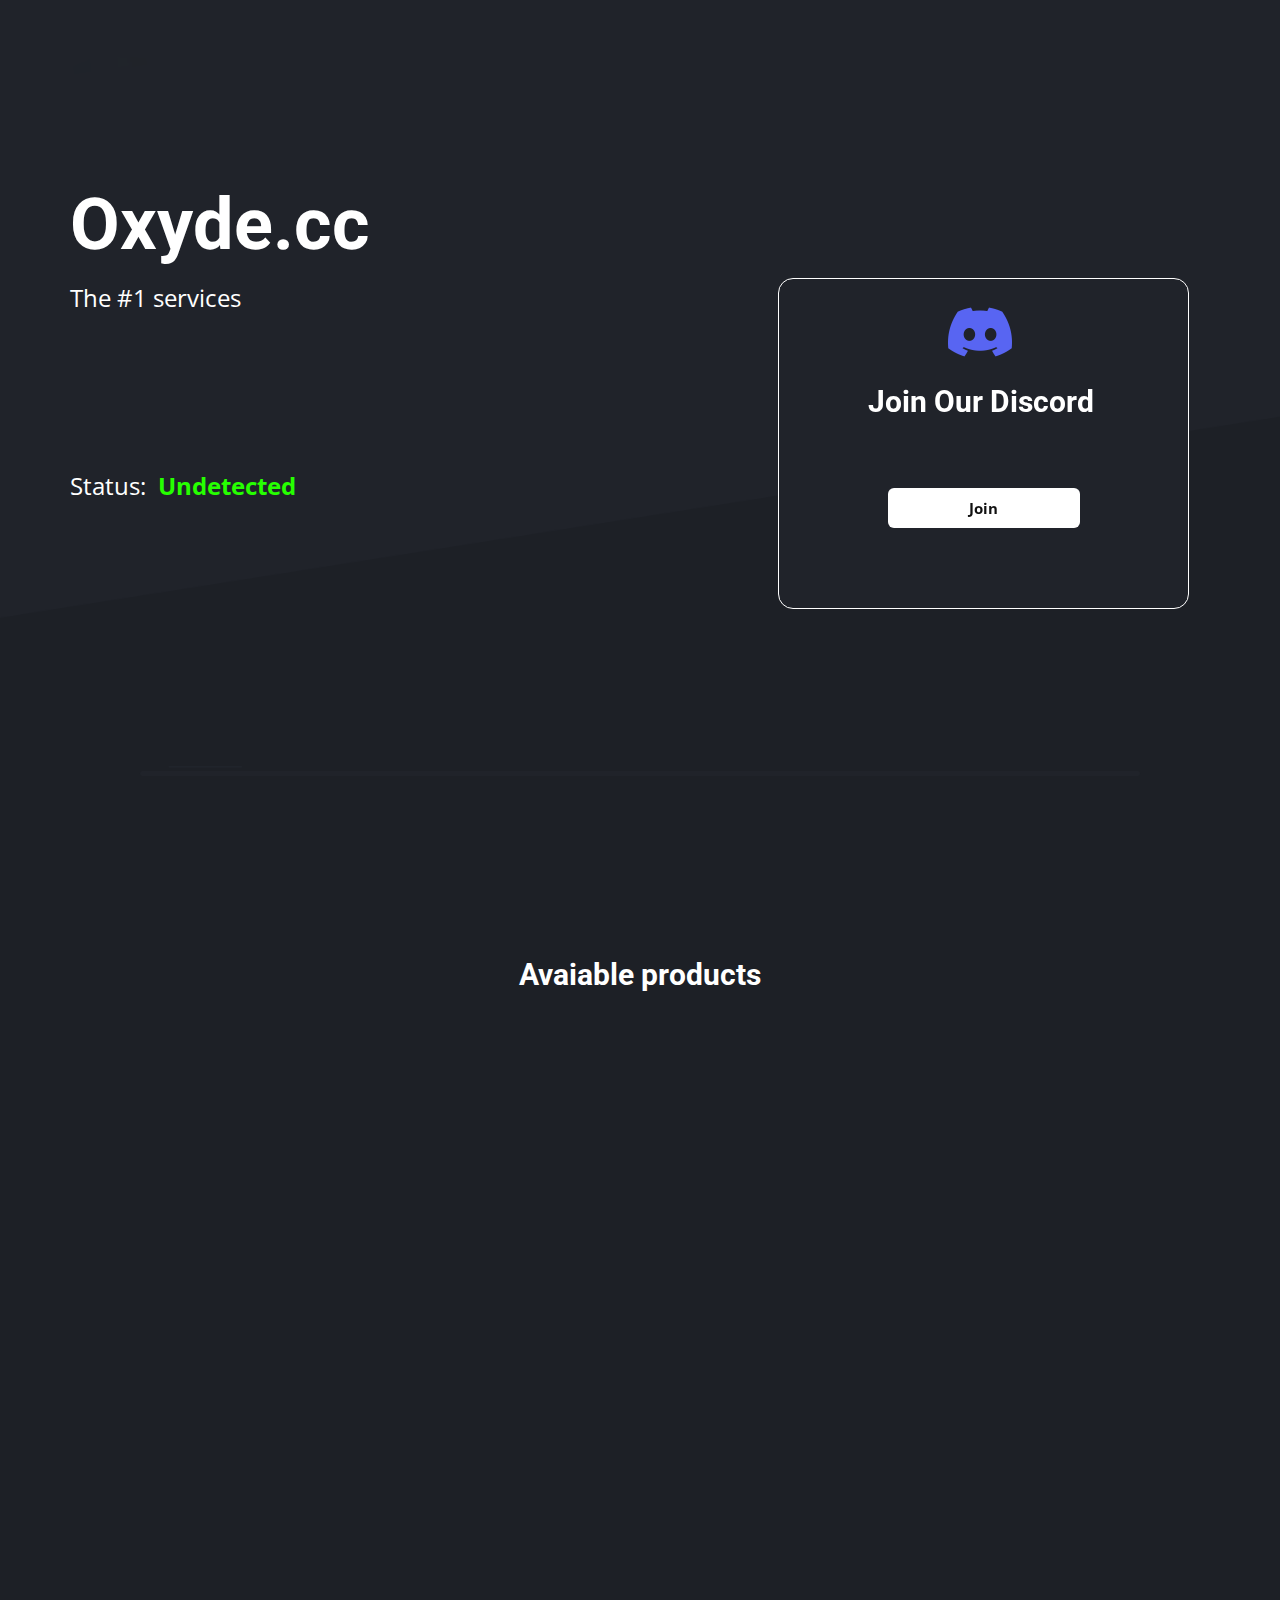
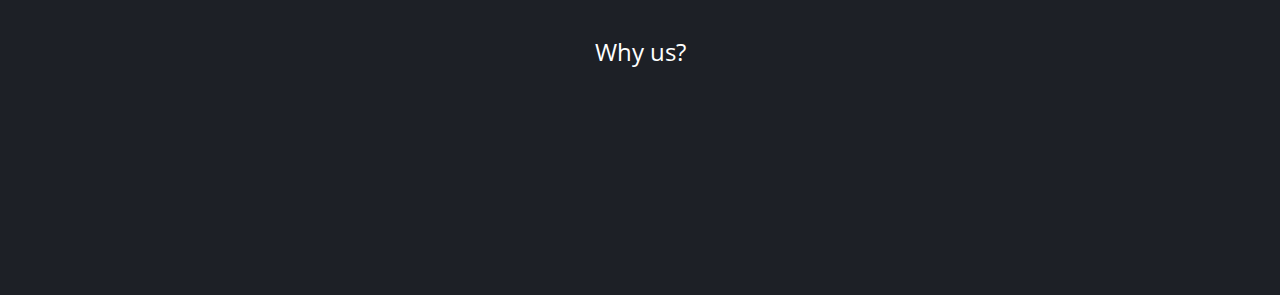
<file: index.html>
<!DOCTYPE html>
<html style="font-size: 16px;" lang="en"><head>
    <meta name="viewport" content="width=device-width, initial-scale=1.0">
    <meta charset="utf-8">
    <meta name="keywords" content="OZZER">
    <meta name="description" content="">
    <title>Oxyde FN</title>
    <link rel="stylesheet" href="nicepage.css" media="screen">
<link rel="stylesheet" href="Oxyde-FN.css" media="screen">
    <script class="u-script" type="text/javascript" src="jquery.js" defer=""></script>
    <script class="u-script" type="text/javascript" src="nicepage.js" defer=""></script>
    <meta name="generator" content="Nicepage 5.3.6, nicepage.com">
    <link id="u-theme-google-font" rel="stylesheet" href="https://fonts.googleapis.com/css?family=Roboto:100,100i,300,300i,400,400i,500,500i,700,700i,900,900i|Open+Sans:300,300i,400,400i,500,500i,600,600i,700,700i,800,800i">
    
    
    
    <script type="application/ld+json">{
		"@context": "http://schema.org",
		"@type": "Organization",
		"name": ""
}</script>
    <meta name="theme-color" content="#478ac9">
    <meta property="og:title" content="Oxyde FN">
    <meta property="og:type" content="website">
  </head>
  <body data-home-page="Oxyde-FN.html" data-home-page-title="Oxyde FN" class="u-body u-xl-mode" data-lang="en">
    <section class="u-clearfix u-image u-section-1" id="sec-f2d6" data-image-width="1920" data-image-height="1080">
      <div class="u-clearfix u-sheet u-sheet-1">
        <h1 class="u-text u-text-default u-text-white u-text-1">Oxyde.cc</h1>
        <div class="u-border-1 u-border-white u-container-style u-custom-color-2 u-expanded-width-xs u-group u-radius-15 u-shape-round u-group-1" data-animation-name="customAnimationIn" data-animation-duration="1000" data-animation-direction="">
          <div class="u-container-layout u-container-layout-1"><span class="u-file-icon u-icon u-icon-1"><img src="images/5968756.png" alt=""></span>
            <h1 class="u-text u-text-default u-text-white u-text-2">Join Our Discord</h1>
            <a href="https://discord.gg/TGB9ntR6sp" class="u-bottom-left-radius-0 u-bottom-right-radius-0 u-btn u-btn-round u-button-style u-hover-custom-color-2 u-hover-feature u-radius-6 u-top-left-radius-0 u-top-right-radius-0 u-white u-btn-1" data-animation-name="customAnimationIn" data-animation-duration="1000" data-animation-direction="">Join</a>
          </div>
        </div>
        <h1 class="u-custom-font u-text u-text-font u-text-white u-text-3">The #1 services</h1>
        <h1 class="u-custom-font u-text u-text-font u-text-white u-text-4">Status:&nbsp; <span class="u-text-custom-color-5" style="font-weight: 700;">Undetected</span>
        </h1>
        <div class="u-custom-color-2 u-expanded-width-xs u-radius-10 u-shape u-shape-round u-shape-1"></div>
      </div>
      
    </section>
    <section class="u-clearfix u-image u-lightbox u-section-2" id="sec-1a78" data-image-width="1920" data-image-height="1080">
      <div class="u-clearfix u-sheet u-sheet-1">
        <h1 class="u-text u-text-default u-text-white u-text-1">Avaiable products</h1>
        <div class="u-expanded-width-xs u-list u-list-1">
          <div class="u-repeater u-repeater-1">
            <div class="u-border-1 u-border-white u-container-style u-custom-color-4 u-custom-item u-list-item u-radius-10 u-repeater-item u-shape-round u-list-item-1" data-animation-name="customAnimationIn" data-animation-duration="1000" data-animation-delay="0">
              <div class="u-container-layout u-similar-container u-container-layout-1">
                <h1 class="u-custom-item u-text u-text-default u-text-white u-text-2">Cheeto External</h1>
                <img class="u-hover-feature u-image u-image-default u-image-1" src="images/screenshot.png" alt="" data-image-width="599" data-image-height="339">
              </div>
            </div>
            <div class="u-border-1 u-border-white u-container-style u-custom-color-4 u-custom-item u-list-item u-radius-10 u-repeater-item u-shape-round u-list-item-2" data-animation-name="customAnimationIn" data-animation-duration="1000" data-animation-delay="250">
              <div class="u-container-layout u-similar-container u-container-layout-2">
                <h1 class="u-custom-item u-text u-text-default u-text-white u-text-3">Cheeto Internal</h1>
                <img class="u-hover-feature u-image u-image-default u-image-2" src="images/int.png" alt="" data-image-width="709" data-image-height="316">
              </div>
            </div>
            <div class="u-border-1 u-border-white u-container-style u-custom-color-4 u-custom-item u-list-item u-radius-10 u-repeater-item u-shape-round u-list-item-3" data-animation-name="customAnimationIn" data-animation-duration="1000" data-animation-delay="500">
              <div class="u-container-layout u-similar-container u-container-layout-3">
                <h1 class="u-custom-item u-text u-text-default u-text-white u-text-4">Temp Spoofer</h1>
                <img class="u-hover-feature u-image u-image-default u-image-3" src="images/spoofer.png" alt="" data-image-width="364" data-image-height="282">
              </div>
            </div>
          </div>
        </div>
        <h1 class="u-align-center u-custom-font u-text u-text-font u-text-white u-text-5">Why us?</h1>
        <div class="u-expanded-width u-list u-list-2">
          <div class="u-repeater u-repeater-2">
            <div class="u-container-style u-list-item u-repeater-item u-list-item-4" data-animation-name="customAnimationIn" data-animation-duration="1000" data-animation-delay="0">
              <div class="u-container-layout u-similar-container u-container-layout-4">
                <h1 class="u-align-center u-custom-font u-custom-item u-text u-text-font u-text-white u-text-6">Cheap</h1>
                <p class="u-align-center u-custom-item u-text u-text-custom-color-3 u-text-default u-text-7"> We are trying to stay as cheap as possible, while staying undetected at the same time.<br>
                  <br>
                </p>
              </div>
            </div>
            <div class="u-container-style u-list-item u-repeater-item u-list-item-5" data-animation-name="customAnimationIn" data-animation-duration="1000" data-animation-delay="0">
              <div class="u-container-layout u-similar-container u-container-layout-5">
                <h1 class="u-align-center u-custom-font u-custom-item u-text u-text-default u-text-font u-text-white u-text-8">Support</h1>
                <p class="u-align-center u-custom-item u-text u-text-custom-color-3 u-text-default u-text-9">Our products are very optimised, and supports all Windows versions.</p>
              </div>
            </div>
            <div class="u-container-style u-list-item u-repeater-item u-list-item-6" data-animation-name="customAnimationIn" data-animation-duration="1000" data-animation-delay="0">
              <div class="u-container-layout u-similar-container u-container-layout-6">
                <h1 class="u-align-center u-custom-font u-custom-item u-text u-text-default u-text-font u-text-white u-text-10">Undetected</h1>
                <p class="u-align-center u-custom-item u-text u-text-custom-color-3 u-text-default u-text-11">Our products are currently undetected, and never will be detected.</p>
              </div>
            </div>
          </div>
        </div>
      </div>
      
      
      
    </section>
    
    

  
</body></html>
</file>
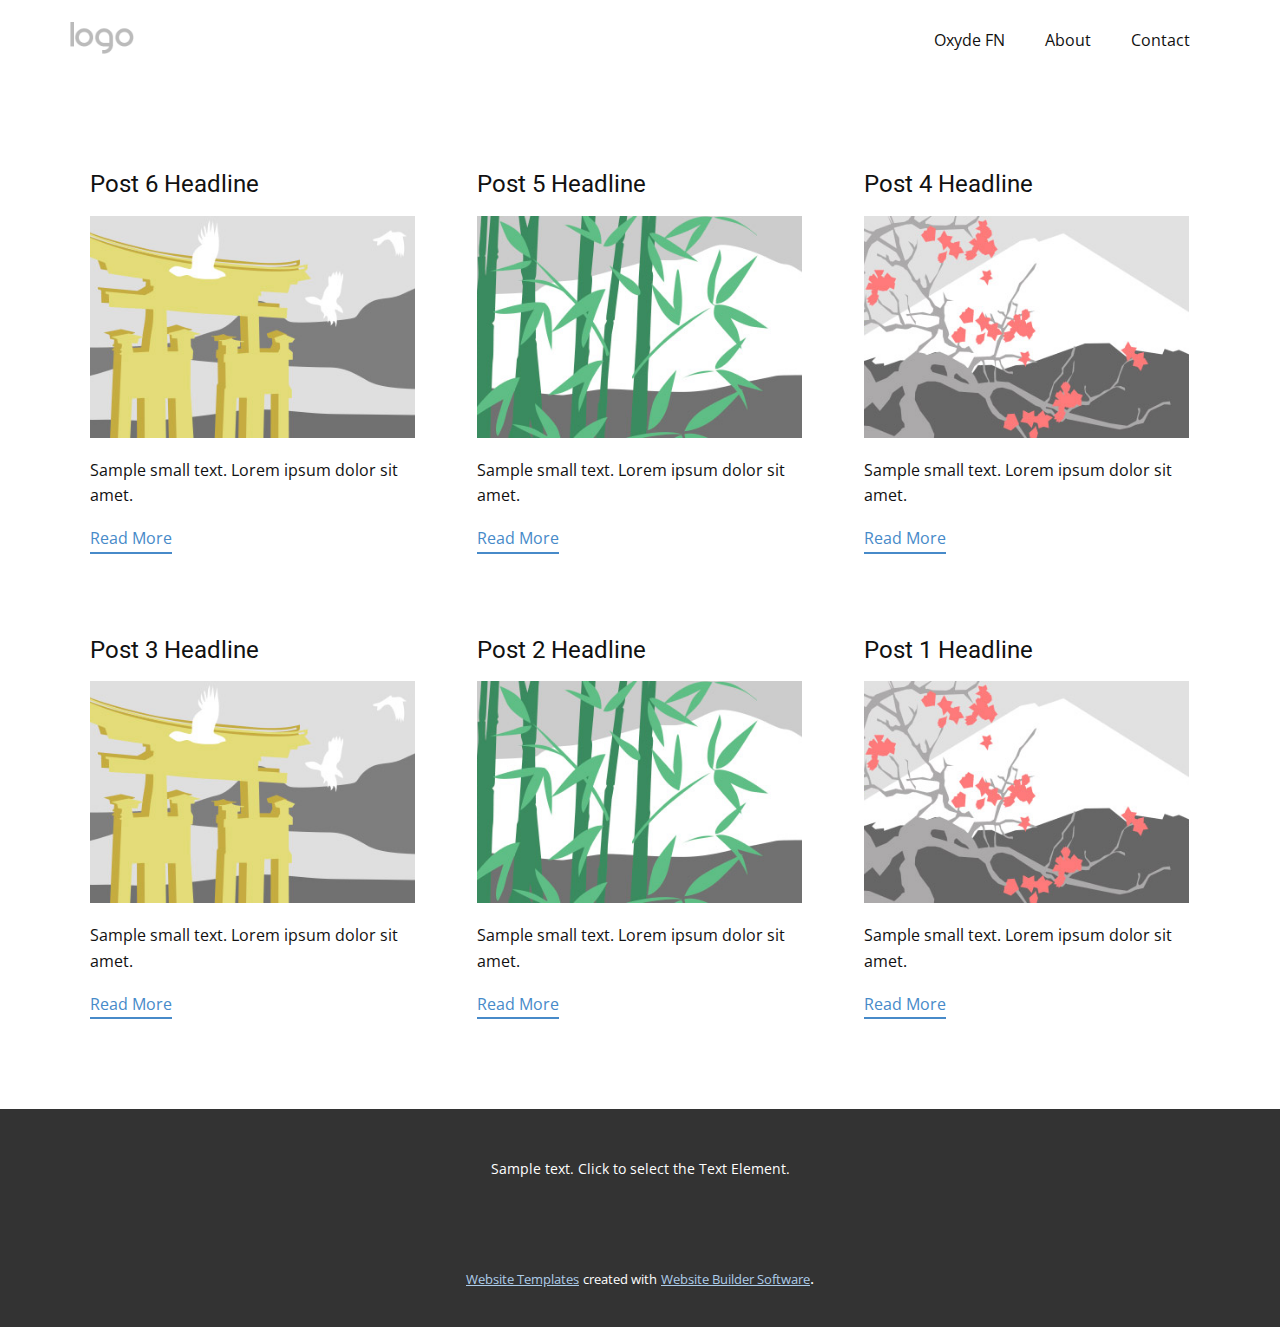
<file: blog/blog.html>
<!DOCTYPE html>
<html style="font-size: 16px;" lang="en"><head>
    <meta name="viewport" content="width=device-width, initial-scale=1.0">
    <meta charset="utf-8">
    <meta name="keywords" content="">
    <meta name="description" content="">
    <title>Blog Template</title>
    <link rel="stylesheet" href="../nicepage.css" media="screen">
<link rel="stylesheet" href="../Blog-Template.css" media="screen">
    <script class="u-script" type="text/javascript" src="../jquery.js" defer=""></script>
    <script class="u-script" type="text/javascript" src="../nicepage.js" defer=""></script>
    <meta name="generator" content="Nicepage 5.3.6, nicepage.com">
    <link id="u-theme-google-font" rel="stylesheet" href="https://fonts.googleapis.com/css?family=Roboto:100,100i,300,300i,400,400i,500,500i,700,700i,900,900i|Open+Sans:300,300i,400,400i,500,500i,600,600i,700,700i,800,800i">
    
    
    <script type="application/ld+json">{
		"@context": "http://schema.org",
		"@type": "Organization",
		"name": "",
		"logo": "images/default-logo.png"
}</script>
    <meta name="theme-color" content="#478ac9">
  </head>
  <body class="u-body u-xl-mode" data-lang="en"><header class="u-clearfix u-header u-header" id="sec-dfcc"><div class="u-clearfix u-sheet u-valign-middle u-sheet-1">
        <a href="https://nicepage.com" class="u-image u-logo u-image-1">
          <img src="../images/default-logo.png" class="u-logo-image u-logo-image-1">
        </a>
        <nav class="u-menu u-menu-dropdown u-offcanvas u-menu-1">
          <div class="menu-collapse" style="font-size: 1rem; letter-spacing: 0px;">
            <a class="u-button-style u-custom-left-right-menu-spacing u-custom-padding-bottom u-custom-top-bottom-menu-spacing u-nav-link u-text-active-palette-1-base u-text-hover-palette-2-base" href="#">
              <svg class="u-svg-link" viewBox="0 0 24 24"><use xmlns:xlink="http://www.w3.org/1999/xlink" xlink:href="#menu-hamburger"></use></svg>
              <svg class="u-svg-content" version="1.1" id="menu-hamburger" viewBox="0 0 16 16" x="0px" y="0px" xmlns:xlink="http://www.w3.org/1999/xlink" xmlns="http://www.w3.org/2000/svg"><g><rect y="1" width="16" height="2"></rect><rect y="7" width="16" height="2"></rect><rect y="13" width="16" height="2"></rect>
</g></svg>
            </a>
          </div>
          <div class="u-nav-container">
            <ul class="u-nav u-unstyled u-nav-1"><li class="u-nav-item"><a class="u-button-style u-nav-link u-text-active-palette-1-base u-text-hover-palette-2-base" href="../Oxyde-FN.html" style="padding: 10px 20px;">Oxyde FN</a>
</li><li class="u-nav-item"><a class="u-button-style u-nav-link u-text-active-palette-1-base u-text-hover-palette-2-base" href="../About.html" style="padding: 10px 20px;">About</a>
</li><li class="u-nav-item"><a class="u-button-style u-nav-link u-text-active-palette-1-base u-text-hover-palette-2-base" href="../Contact.html" style="padding: 10px 20px;">Contact</a>
</li></ul>
          </div>
          <div class="u-nav-container-collapse">
            <div class="u-black u-container-style u-inner-container-layout u-opacity u-opacity-95 u-sidenav">
              <div class="u-inner-container-layout u-sidenav-overflow">
                <div class="u-menu-close"></div>
                <ul class="u-align-center u-nav u-popupmenu-items u-unstyled u-nav-2"><li class="u-nav-item"><a class="u-button-style u-nav-link" href="../Oxyde-FN.html">Oxyde FN</a>
</li><li class="u-nav-item"><a class="u-button-style u-nav-link" href="../About.html">About</a>
</li><li class="u-nav-item"><a class="u-button-style u-nav-link" href="../Contact.html">Contact</a>
</li></ul>
              </div>
            </div>
            <div class="u-black u-menu-overlay u-opacity u-opacity-70"></div>
          </div>
        </nav>
      </div></header>
    <section class="u-clearfix u-section-1" id="sec-6529">
      <div class="u-clearfix u-sheet u-valign-middle u-sheet-1"><!--blog--><!--blog_options_json--><!--{"type":"Recent","source":"","tags":"","count":""}--><!--/blog_options_json-->
        <div class="u-blog u-expanded-width u-repeater u-repeater-1"><!--blog_post-->
          <div class="u-blog-post u-container-style u-repeater-item u-white u-repeater-item-1">
            <div class="u-container-layout u-similar-container u-valign-top u-container-layout-1"><!--blog_post_header-->
              <h4 class="u-blog-control u-text u-text-1">
                <a class="u-post-header-link" href="../blog/post-5.html">Post 6 Headline</a>
              </h4><!--/blog_post_header--><!--blog_post_image-->
              <a class="u-post-header-link" href="../blog/post-5.html"><img alt="" class="u-blog-control u-expanded-width u-image u-image-default u-image-1" src="../images/8ad73f3c.jpeg"></a><!--/blog_post_image--><!--blog_post_content-->
              <div class="u-blog-control u-post-content u-text u-text-2 fr-view">Sample small text. Lorem ipsum dolor sit amet.</div><!--/blog_post_content--><!--blog_post_readmore-->
              <a href="../blog/post-5.html" class="u-blog-control u-border-2 u-border-palette-1-base u-btn u-btn-rectangle u-button-style u-none u-btn-1"><!--blog_post_readmore_content--><!--options_json--><!--{"content":"","defaultValue":"Read More"}--><!--/options_json-->Read More<!--/blog_post_readmore_content--></a><!--/blog_post_readmore-->
            </div>
          </div><div class="u-blog-post u-container-style u-repeater-item u-video-cover u-white">
            <div class="u-container-layout u-similar-container u-valign-top u-container-layout-2"><!--blog_post_header-->
              <h4 class="u-blog-control u-text u-text-3">
                <a class="u-post-header-link" href="../blog/post-4.html">Post 5 Headline</a>
              </h4><!--/blog_post_header--><!--blog_post_image-->
              <a class="u-post-header-link" href="../blog/post-4.html"><img alt="" class="u-blog-control u-expanded-width u-image u-image-default u-image-2" src="../images/68f64b9d.jpeg"></a><!--/blog_post_image--><!--blog_post_content-->
              <div class="u-blog-control u-post-content u-text u-text-4 fr-view">Sample small text. Lorem ipsum dolor sit amet.</div><!--/blog_post_content--><!--blog_post_readmore-->
              <a href="../blog/post-4.html" class="u-blog-control u-border-2 u-border-palette-1-base u-btn u-btn-rectangle u-button-style u-none u-btn-2"><!--blog_post_readmore_content--><!--options_json--><!--{"content":"","defaultValue":"Read More"}--><!--/options_json-->Read More<!--/blog_post_readmore_content--></a><!--/blog_post_readmore-->
            </div>
          </div><div class="u-blog-post u-container-style u-repeater-item u-video-cover u-white">
            <div class="u-container-layout u-similar-container u-valign-top u-container-layout-3"><!--blog_post_header-->
              <h4 class="u-blog-control u-text u-text-5">
                <a class="u-post-header-link" href="../blog/post-3.html">Post 4 Headline</a>
              </h4><!--/blog_post_header--><!--blog_post_image-->
              <a class="u-post-header-link" href="../blog/post-3.html"><img alt="" class="u-blog-control u-expanded-width u-image u-image-default u-image-3" src="../images/0fd3416c.jpeg"></a><!--/blog_post_image--><!--blog_post_content-->
              <div class="u-blog-control u-post-content u-text u-text-6 fr-view">Sample small text. Lorem ipsum dolor sit amet.</div><!--/blog_post_content--><!--blog_post_readmore-->
              <a href="../blog/post-3.html" class="u-blog-control u-border-2 u-border-palette-1-base u-btn u-btn-rectangle u-button-style u-none u-btn-3"><!--blog_post_readmore_content--><!--options_json--><!--{"content":"","defaultValue":"Read More"}--><!--/options_json-->Read More<!--/blog_post_readmore_content--></a><!--/blog_post_readmore-->
            </div>
          </div><div class="u-blog-post u-container-style u-repeater-item u-white u-repeater-item-1">
            <div class="u-container-layout u-similar-container u-valign-top u-container-layout-1"><!--blog_post_header-->
              <h4 class="u-blog-control u-text u-text-1">
                <a class="u-post-header-link" href="../blog/post-2.html">Post 3 Headline</a>
              </h4><!--/blog_post_header--><!--blog_post_image-->
              <a class="u-post-header-link" href="../blog/post-2.html"><img alt="" class="u-blog-control u-expanded-width u-image u-image-default u-image-1" src="../images/8ad73f3c.jpeg"></a><!--/blog_post_image--><!--blog_post_content-->
              <div class="u-blog-control u-post-content u-text u-text-2 fr-view">Sample small text. Lorem ipsum dolor sit amet.</div><!--/blog_post_content--><!--blog_post_readmore-->
              <a href="../blog/post-2.html" class="u-blog-control u-border-2 u-border-palette-1-base u-btn u-btn-rectangle u-button-style u-none u-btn-1"><!--blog_post_readmore_content--><!--options_json--><!--{"content":"","defaultValue":"Read More"}--><!--/options_json-->Read More<!--/blog_post_readmore_content--></a><!--/blog_post_readmore-->
            </div>
          </div><div class="u-blog-post u-container-style u-repeater-item u-video-cover u-white">
            <div class="u-container-layout u-similar-container u-valign-top u-container-layout-2"><!--blog_post_header-->
              <h4 class="u-blog-control u-text u-text-3">
                <a class="u-post-header-link" href="../blog/post-1.html">Post 2 Headline</a>
              </h4><!--/blog_post_header--><!--blog_post_image-->
              <a class="u-post-header-link" href="../blog/post-1.html"><img alt="" class="u-blog-control u-expanded-width u-image u-image-default u-image-2" src="../images/68f64b9d.jpeg"></a><!--/blog_post_image--><!--blog_post_content-->
              <div class="u-blog-control u-post-content u-text u-text-4 fr-view">Sample small text. Lorem ipsum dolor sit amet.</div><!--/blog_post_content--><!--blog_post_readmore-->
              <a href="../blog/post-1.html" class="u-blog-control u-border-2 u-border-palette-1-base u-btn u-btn-rectangle u-button-style u-none u-btn-2"><!--blog_post_readmore_content--><!--options_json--><!--{"content":"","defaultValue":"Read More"}--><!--/options_json-->Read More<!--/blog_post_readmore_content--></a><!--/blog_post_readmore-->
            </div>
          </div><div class="u-blog-post u-container-style u-repeater-item u-video-cover u-white">
            <div class="u-container-layout u-similar-container u-valign-top u-container-layout-3"><!--blog_post_header-->
              <h4 class="u-blog-control u-text u-text-5">
                <a class="u-post-header-link" href="../blog/post.html">Post 1 Headline</a>
              </h4><!--/blog_post_header--><!--blog_post_image-->
              <a class="u-post-header-link" href="../blog/post.html"><img alt="" class="u-blog-control u-expanded-width u-image u-image-default u-image-3" src="../images/0fd3416c.jpeg"></a><!--/blog_post_image--><!--blog_post_content-->
              <div class="u-blog-control u-post-content u-text u-text-6 fr-view">Sample small text. Lorem ipsum dolor sit amet.</div><!--/blog_post_content--><!--blog_post_readmore-->
              <a href="../blog/post.html" class="u-blog-control u-border-2 u-border-palette-1-base u-btn u-btn-rectangle u-button-style u-none u-btn-3"><!--blog_post_readmore_content--><!--options_json--><!--{"content":"","defaultValue":"Read More"}--><!--/options_json-->Read More<!--/blog_post_readmore_content--></a><!--/blog_post_readmore-->
            </div>
          </div><!--/blog_post--><!--blog_post-->
          <!--/blog_post--><!--blog_post-->
          <!--/blog_post-->
        </div><!--/blog-->
      </div>
    </section>
    
    
    <footer class="u-align-center u-clearfix u-footer u-grey-80 u-footer" id="sec-2c5a"><div class="u-clearfix u-sheet u-sheet-1">
        <p class="u-small-text u-text u-text-variant u-text-1">Sample text. Click to select the Text Element.</p>
      </div></footer>
    <section class="u-backlink u-clearfix u-grey-80">
      <a class="u-link" href="https://nicepage.com/website-templates" target="_blank">
        <span>Website Templates</span>
      </a>
      <p class="u-text">
        <span>created with</span>
      </p>
      <a class="u-link" href="" target="_blank">
        <span>Website Builder Software</span>
      </a>. 
    </section>
  
</body></html>
</file>
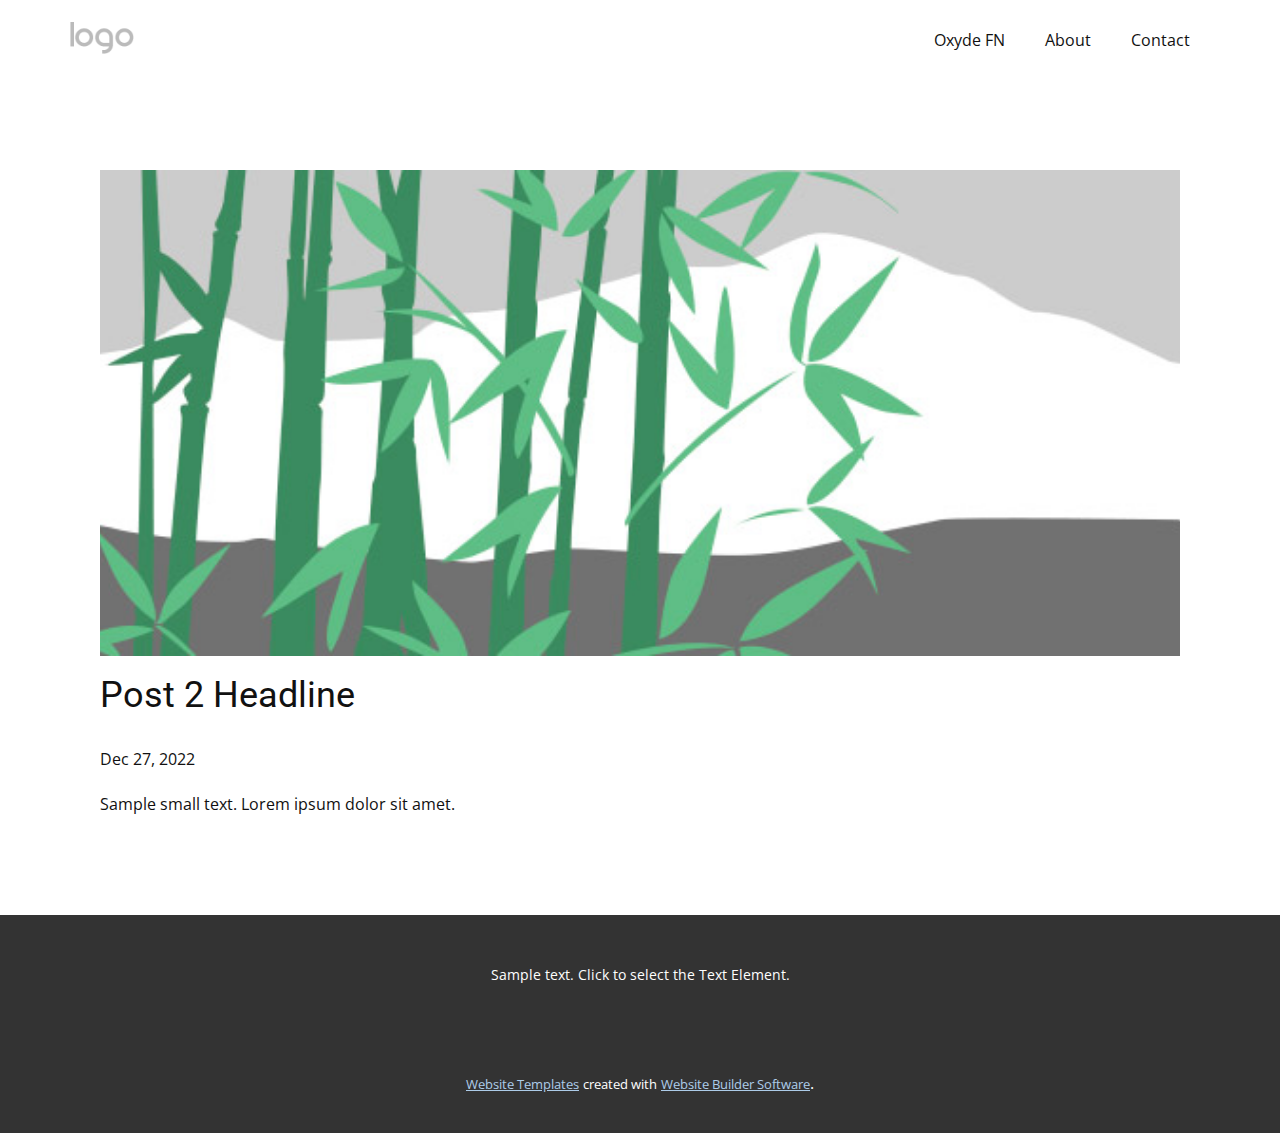
<file: blog/post-1.html>
<!DOCTYPE html>
<html style="font-size: 16px;" lang="en"><head>
    <meta name="viewport" content="width=device-width, initial-scale=1.0">
    <meta charset="utf-8">
    <meta name="keywords" content="Post 1 Headline">
    <meta name="description" content="">
    <title>Post 2 Headline</title>
    <link rel="stylesheet" href="../nicepage.css" media="screen">
<link rel="stylesheet" href="../Post-Template.css" media="screen">
    <script class="u-script" type="text/javascript" src="../jquery.js" defer=""></script>
    <script class="u-script" type="text/javascript" src="../nicepage.js" defer=""></script>
    <meta name="generator" content="Nicepage 5.3.6, nicepage.com">
    <link id="u-theme-google-font" rel="stylesheet" href="https://fonts.googleapis.com/css?family=Roboto:100,100i,300,300i,400,400i,500,500i,700,700i,900,900i|Open+Sans:300,300i,400,400i,500,500i,600,600i,700,700i,800,800i">
    
    
    <script type="application/ld+json">{
		"@context": "http://schema.org",
		"@type": "Organization",
		"name": "",
		"logo": "images/default-logo.png"
}</script>
    <meta name="theme-color" content="#478ac9">
  </head>
  <body class="u-body u-xl-mode" data-lang="en"><header class="u-clearfix u-header u-header" id="sec-dfcc"><div class="u-clearfix u-sheet u-valign-middle u-sheet-1">
        <a href="https://nicepage.com" class="u-image u-logo u-image-1">
          <img src="../images/default-logo.png" class="u-logo-image u-logo-image-1">
        </a>
        <nav class="u-menu u-menu-dropdown u-offcanvas u-menu-1">
          <div class="menu-collapse" style="font-size: 1rem; letter-spacing: 0px;">
            <a class="u-button-style u-custom-left-right-menu-spacing u-custom-padding-bottom u-custom-top-bottom-menu-spacing u-nav-link u-text-active-palette-1-base u-text-hover-palette-2-base" href="#">
              <svg class="u-svg-link" viewBox="0 0 24 24"><use xmlns:xlink="http://www.w3.org/1999/xlink" xlink:href="#menu-hamburger"></use></svg>
              <svg class="u-svg-content" version="1.1" id="menu-hamburger" viewBox="0 0 16 16" x="0px" y="0px" xmlns:xlink="http://www.w3.org/1999/xlink" xmlns="http://www.w3.org/2000/svg"><g><rect y="1" width="16" height="2"></rect><rect y="7" width="16" height="2"></rect><rect y="13" width="16" height="2"></rect>
</g></svg>
            </a>
          </div>
          <div class="u-nav-container">
            <ul class="u-nav u-unstyled u-nav-1"><li class="u-nav-item"><a class="u-button-style u-nav-link u-text-active-palette-1-base u-text-hover-palette-2-base" href="../Oxyde-FN.html" style="padding: 10px 20px;">Oxyde FN</a>
</li><li class="u-nav-item"><a class="u-button-style u-nav-link u-text-active-palette-1-base u-text-hover-palette-2-base" href="../About.html" style="padding: 10px 20px;">About</a>
</li><li class="u-nav-item"><a class="u-button-style u-nav-link u-text-active-palette-1-base u-text-hover-palette-2-base" href="../Contact.html" style="padding: 10px 20px;">Contact</a>
</li></ul>
          </div>
          <div class="u-nav-container-collapse">
            <div class="u-black u-container-style u-inner-container-layout u-opacity u-opacity-95 u-sidenav">
              <div class="u-inner-container-layout u-sidenav-overflow">
                <div class="u-menu-close"></div>
                <ul class="u-align-center u-nav u-popupmenu-items u-unstyled u-nav-2"><li class="u-nav-item"><a class="u-button-style u-nav-link" href="../Oxyde-FN.html">Oxyde FN</a>
</li><li class="u-nav-item"><a class="u-button-style u-nav-link" href="../About.html">About</a>
</li><li class="u-nav-item"><a class="u-button-style u-nav-link" href="../Contact.html">Contact</a>
</li></ul>
              </div>
            </div>
            <div class="u-black u-menu-overlay u-opacity u-opacity-70"></div>
          </div>
        </nav>
      </div></header>
    <section class="u-align-center u-clearfix u-section-1" id="sec-61e1">
      <div class="u-clearfix u-sheet u-valign-middle-md u-valign-middle-sm u-valign-middle-xs u-sheet-1"><!--post_details--><!--post_details_options_json--><!--{"source":""}--><!--/post_details_options_json--><!--blog_post-->
        <div class="u-container-style u-expanded-width u-post-details u-post-details-1">
          <div class="u-container-layout u-valign-middle u-container-layout-1"><!--blog_post_image-->
            <img alt="" class="u-blog-control u-expanded-width u-image u-image-default u-image-1" src="../images/68f64b9d.jpeg"><!--/blog_post_image--><!--blog_post_header-->
            <h2 class="u-blog-control u-text u-text-1">Post 2 Headline</h2><!--/blog_post_header--><!--blog_post_metadata-->
            <div class="u-blog-control u-metadata u-metadata-1"><!--blog_post_metadata_date-->
              <span class="u-meta-date u-meta-icon">Dec 27, 2022</span><!--/blog_post_metadata_date--><!--blog_post_metadata_category-->
              <!--/blog_post_metadata_category--><!--blog_post_metadata_comments-->
              <!--/blog_post_metadata_comments-->
            </div><!--/blog_post_metadata--><!--blog_post_content-->
            <div class="u-align-justify u-blog-control u-post-content u-text u-text-2 fr-view">
  Sample small text. Lorem ipsum dolor sit amet.
  </div><!--/blog_post_content-->
          </div>
        </div><!--/blog_post--><!--/post_details-->
      </div>
    </section>
    
    
    <footer class="u-align-center u-clearfix u-footer u-grey-80 u-footer" id="sec-2c5a"><div class="u-clearfix u-sheet u-sheet-1">
        <p class="u-small-text u-text u-text-variant u-text-1">Sample text. Click to select the Text Element.</p>
      </div></footer>
    <section class="u-backlink u-clearfix u-grey-80">
      <a class="u-link" href="https://nicepage.com/website-templates" target="_blank">
        <span>Website Templates</span>
      </a>
      <p class="u-text">
        <span>created with</span>
      </p>
      <a class="u-link" href="" target="_blank">
        <span>Website Builder Software</span>
      </a>. 
    </section>
  
</body></html>
</file>
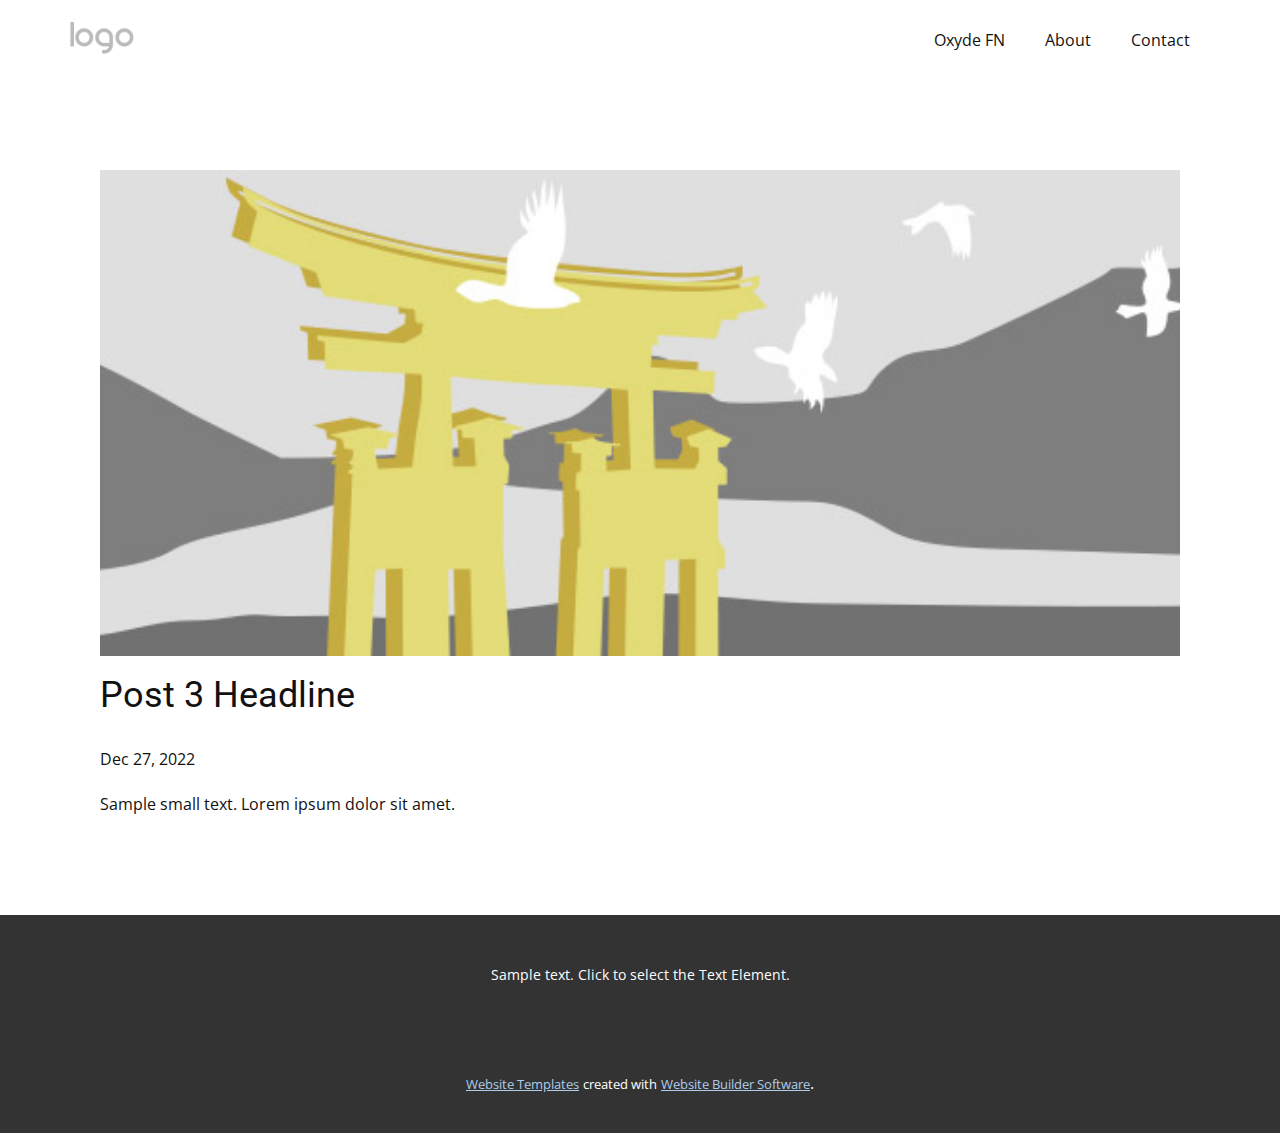
<file: blog/post-2.html>
<!DOCTYPE html>
<html style="font-size: 16px;" lang="en"><head>
    <meta name="viewport" content="width=device-width, initial-scale=1.0">
    <meta charset="utf-8">
    <meta name="keywords" content="Post 1 Headline">
    <meta name="description" content="">
    <title>Post 3 Headline</title>
    <link rel="stylesheet" href="../nicepage.css" media="screen">
<link rel="stylesheet" href="../Post-Template.css" media="screen">
    <script class="u-script" type="text/javascript" src="../jquery.js" defer=""></script>
    <script class="u-script" type="text/javascript" src="../nicepage.js" defer=""></script>
    <meta name="generator" content="Nicepage 5.3.6, nicepage.com">
    <link id="u-theme-google-font" rel="stylesheet" href="https://fonts.googleapis.com/css?family=Roboto:100,100i,300,300i,400,400i,500,500i,700,700i,900,900i|Open+Sans:300,300i,400,400i,500,500i,600,600i,700,700i,800,800i">
    
    
    <script type="application/ld+json">{
		"@context": "http://schema.org",
		"@type": "Organization",
		"name": "",
		"logo": "images/default-logo.png"
}</script>
    <meta name="theme-color" content="#478ac9">
  </head>
  <body class="u-body u-xl-mode" data-lang="en"><header class="u-clearfix u-header u-header" id="sec-dfcc"><div class="u-clearfix u-sheet u-valign-middle u-sheet-1">
        <a href="https://nicepage.com" class="u-image u-logo u-image-1">
          <img src="../images/default-logo.png" class="u-logo-image u-logo-image-1">
        </a>
        <nav class="u-menu u-menu-dropdown u-offcanvas u-menu-1">
          <div class="menu-collapse" style="font-size: 1rem; letter-spacing: 0px;">
            <a class="u-button-style u-custom-left-right-menu-spacing u-custom-padding-bottom u-custom-top-bottom-menu-spacing u-nav-link u-text-active-palette-1-base u-text-hover-palette-2-base" href="#">
              <svg class="u-svg-link" viewBox="0 0 24 24"><use xmlns:xlink="http://www.w3.org/1999/xlink" xlink:href="#menu-hamburger"></use></svg>
              <svg class="u-svg-content" version="1.1" id="menu-hamburger" viewBox="0 0 16 16" x="0px" y="0px" xmlns:xlink="http://www.w3.org/1999/xlink" xmlns="http://www.w3.org/2000/svg"><g><rect y="1" width="16" height="2"></rect><rect y="7" width="16" height="2"></rect><rect y="13" width="16" height="2"></rect>
</g></svg>
            </a>
          </div>
          <div class="u-nav-container">
            <ul class="u-nav u-unstyled u-nav-1"><li class="u-nav-item"><a class="u-button-style u-nav-link u-text-active-palette-1-base u-text-hover-palette-2-base" href="../Oxyde-FN.html" style="padding: 10px 20px;">Oxyde FN</a>
</li><li class="u-nav-item"><a class="u-button-style u-nav-link u-text-active-palette-1-base u-text-hover-palette-2-base" href="../About.html" style="padding: 10px 20px;">About</a>
</li><li class="u-nav-item"><a class="u-button-style u-nav-link u-text-active-palette-1-base u-text-hover-palette-2-base" href="../Contact.html" style="padding: 10px 20px;">Contact</a>
</li></ul>
          </div>
          <div class="u-nav-container-collapse">
            <div class="u-black u-container-style u-inner-container-layout u-opacity u-opacity-95 u-sidenav">
              <div class="u-inner-container-layout u-sidenav-overflow">
                <div class="u-menu-close"></div>
                <ul class="u-align-center u-nav u-popupmenu-items u-unstyled u-nav-2"><li class="u-nav-item"><a class="u-button-style u-nav-link" href="../Oxyde-FN.html">Oxyde FN</a>
</li><li class="u-nav-item"><a class="u-button-style u-nav-link" href="../About.html">About</a>
</li><li class="u-nav-item"><a class="u-button-style u-nav-link" href="../Contact.html">Contact</a>
</li></ul>
              </div>
            </div>
            <div class="u-black u-menu-overlay u-opacity u-opacity-70"></div>
          </div>
        </nav>
      </div></header>
    <section class="u-align-center u-clearfix u-section-1" id="sec-61e1">
      <div class="u-clearfix u-sheet u-valign-middle-md u-valign-middle-sm u-valign-middle-xs u-sheet-1"><!--post_details--><!--post_details_options_json--><!--{"source":""}--><!--/post_details_options_json--><!--blog_post-->
        <div class="u-container-style u-expanded-width u-post-details u-post-details-1">
          <div class="u-container-layout u-valign-middle u-container-layout-1"><!--blog_post_image-->
            <img alt="" class="u-blog-control u-expanded-width u-image u-image-default u-image-1" src="../images/8ad73f3c.jpeg"><!--/blog_post_image--><!--blog_post_header-->
            <h2 class="u-blog-control u-text u-text-1">Post 3 Headline</h2><!--/blog_post_header--><!--blog_post_metadata-->
            <div class="u-blog-control u-metadata u-metadata-1"><!--blog_post_metadata_date-->
              <span class="u-meta-date u-meta-icon">Dec 27, 2022</span><!--/blog_post_metadata_date--><!--blog_post_metadata_category-->
              <!--/blog_post_metadata_category--><!--blog_post_metadata_comments-->
              <!--/blog_post_metadata_comments-->
            </div><!--/blog_post_metadata--><!--blog_post_content-->
            <div class="u-align-justify u-blog-control u-post-content u-text u-text-2 fr-view">
  Sample small text. Lorem ipsum dolor sit amet.
  </div><!--/blog_post_content-->
          </div>
        </div><!--/blog_post--><!--/post_details-->
      </div>
    </section>
    
    
    <footer class="u-align-center u-clearfix u-footer u-grey-80 u-footer" id="sec-2c5a"><div class="u-clearfix u-sheet u-sheet-1">
        <p class="u-small-text u-text u-text-variant u-text-1">Sample text. Click to select the Text Element.</p>
      </div></footer>
    <section class="u-backlink u-clearfix u-grey-80">
      <a class="u-link" href="https://nicepage.com/website-templates" target="_blank">
        <span>Website Templates</span>
      </a>
      <p class="u-text">
        <span>created with</span>
      </p>
      <a class="u-link" href="" target="_blank">
        <span>Website Builder Software</span>
      </a>. 
    </section>
  
</body></html>
</file>
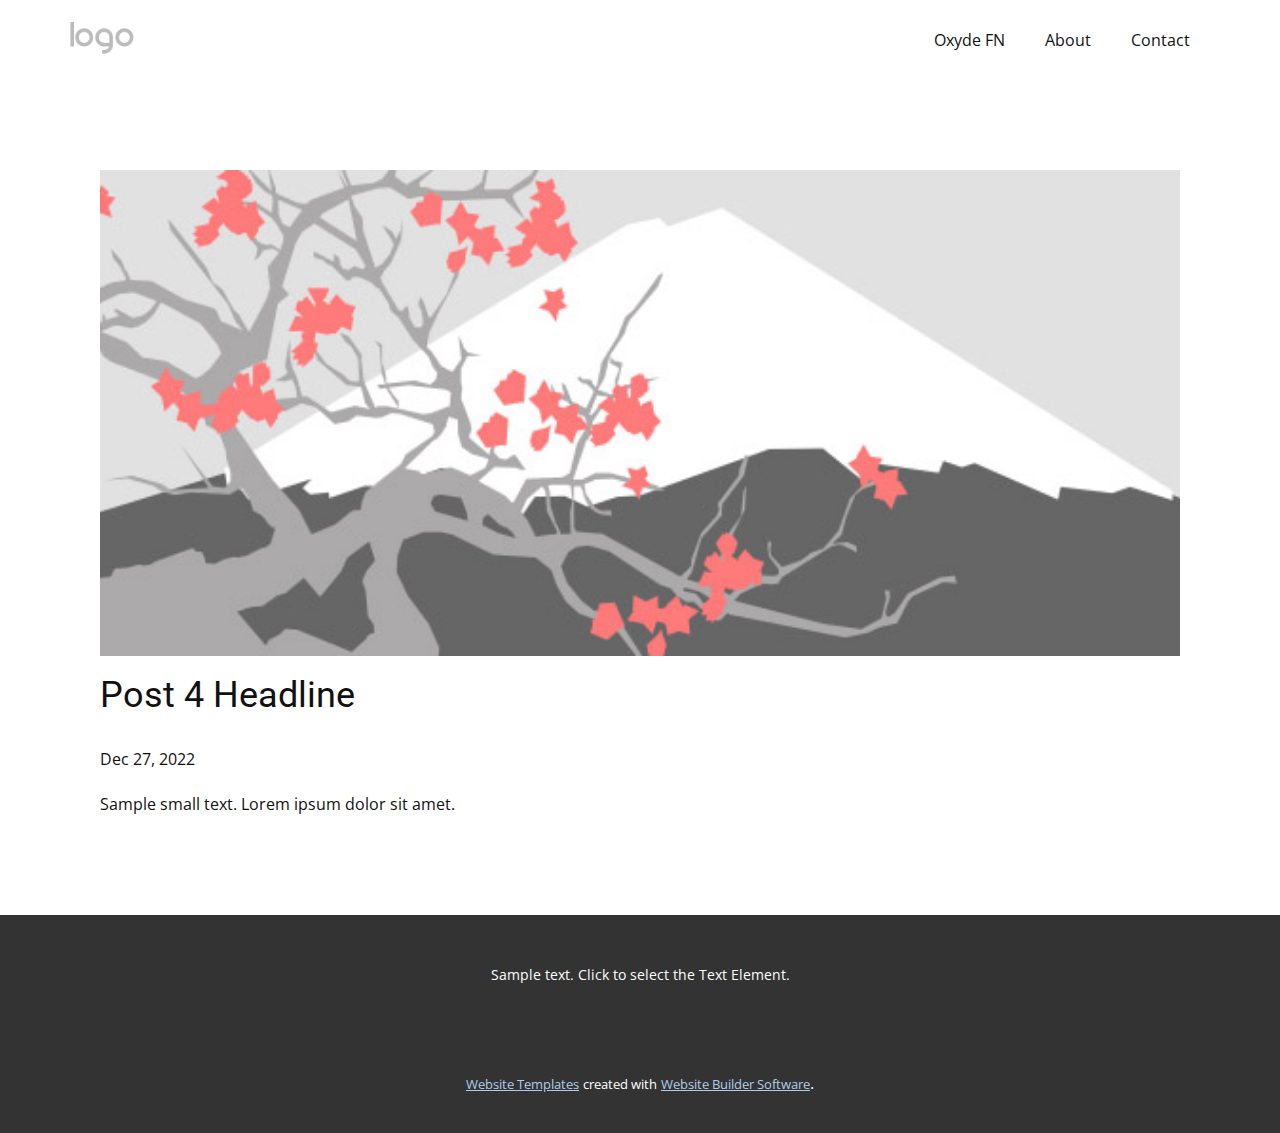
<file: blog/post-3.html>
<!DOCTYPE html>
<html style="font-size: 16px;" lang="en"><head>
    <meta name="viewport" content="width=device-width, initial-scale=1.0">
    <meta charset="utf-8">
    <meta name="keywords" content="Post 1 Headline">
    <meta name="description" content="">
    <title>Post 4 Headline</title>
    <link rel="stylesheet" href="../nicepage.css" media="screen">
<link rel="stylesheet" href="../Post-Template.css" media="screen">
    <script class="u-script" type="text/javascript" src="../jquery.js" defer=""></script>
    <script class="u-script" type="text/javascript" src="../nicepage.js" defer=""></script>
    <meta name="generator" content="Nicepage 5.3.6, nicepage.com">
    <link id="u-theme-google-font" rel="stylesheet" href="https://fonts.googleapis.com/css?family=Roboto:100,100i,300,300i,400,400i,500,500i,700,700i,900,900i|Open+Sans:300,300i,400,400i,500,500i,600,600i,700,700i,800,800i">
    
    
    <script type="application/ld+json">{
		"@context": "http://schema.org",
		"@type": "Organization",
		"name": "",
		"logo": "images/default-logo.png"
}</script>
    <meta name="theme-color" content="#478ac9">
  </head>
  <body class="u-body u-xl-mode" data-lang="en"><header class="u-clearfix u-header u-header" id="sec-dfcc"><div class="u-clearfix u-sheet u-valign-middle u-sheet-1">
        <a href="https://nicepage.com" class="u-image u-logo u-image-1">
          <img src="../images/default-logo.png" class="u-logo-image u-logo-image-1">
        </a>
        <nav class="u-menu u-menu-dropdown u-offcanvas u-menu-1">
          <div class="menu-collapse" style="font-size: 1rem; letter-spacing: 0px;">
            <a class="u-button-style u-custom-left-right-menu-spacing u-custom-padding-bottom u-custom-top-bottom-menu-spacing u-nav-link u-text-active-palette-1-base u-text-hover-palette-2-base" href="#">
              <svg class="u-svg-link" viewBox="0 0 24 24"><use xmlns:xlink="http://www.w3.org/1999/xlink" xlink:href="#menu-hamburger"></use></svg>
              <svg class="u-svg-content" version="1.1" id="menu-hamburger" viewBox="0 0 16 16" x="0px" y="0px" xmlns:xlink="http://www.w3.org/1999/xlink" xmlns="http://www.w3.org/2000/svg"><g><rect y="1" width="16" height="2"></rect><rect y="7" width="16" height="2"></rect><rect y="13" width="16" height="2"></rect>
</g></svg>
            </a>
          </div>
          <div class="u-nav-container">
            <ul class="u-nav u-unstyled u-nav-1"><li class="u-nav-item"><a class="u-button-style u-nav-link u-text-active-palette-1-base u-text-hover-palette-2-base" href="../Oxyde-FN.html" style="padding: 10px 20px;">Oxyde FN</a>
</li><li class="u-nav-item"><a class="u-button-style u-nav-link u-text-active-palette-1-base u-text-hover-palette-2-base" href="../About.html" style="padding: 10px 20px;">About</a>
</li><li class="u-nav-item"><a class="u-button-style u-nav-link u-text-active-palette-1-base u-text-hover-palette-2-base" href="../Contact.html" style="padding: 10px 20px;">Contact</a>
</li></ul>
          </div>
          <div class="u-nav-container-collapse">
            <div class="u-black u-container-style u-inner-container-layout u-opacity u-opacity-95 u-sidenav">
              <div class="u-inner-container-layout u-sidenav-overflow">
                <div class="u-menu-close"></div>
                <ul class="u-align-center u-nav u-popupmenu-items u-unstyled u-nav-2"><li class="u-nav-item"><a class="u-button-style u-nav-link" href="../Oxyde-FN.html">Oxyde FN</a>
</li><li class="u-nav-item"><a class="u-button-style u-nav-link" href="../About.html">About</a>
</li><li class="u-nav-item"><a class="u-button-style u-nav-link" href="../Contact.html">Contact</a>
</li></ul>
              </div>
            </div>
            <div class="u-black u-menu-overlay u-opacity u-opacity-70"></div>
          </div>
        </nav>
      </div></header>
    <section class="u-align-center u-clearfix u-section-1" id="sec-61e1">
      <div class="u-clearfix u-sheet u-valign-middle-md u-valign-middle-sm u-valign-middle-xs u-sheet-1"><!--post_details--><!--post_details_options_json--><!--{"source":""}--><!--/post_details_options_json--><!--blog_post-->
        <div class="u-container-style u-expanded-width u-post-details u-post-details-1">
          <div class="u-container-layout u-valign-middle u-container-layout-1"><!--blog_post_image-->
            <img alt="" class="u-blog-control u-expanded-width u-image u-image-default u-image-1" src="../images/0fd3416c.jpeg"><!--/blog_post_image--><!--blog_post_header-->
            <h2 class="u-blog-control u-text u-text-1">Post 4 Headline</h2><!--/blog_post_header--><!--blog_post_metadata-->
            <div class="u-blog-control u-metadata u-metadata-1"><!--blog_post_metadata_date-->
              <span class="u-meta-date u-meta-icon">Dec 27, 2022</span><!--/blog_post_metadata_date--><!--blog_post_metadata_category-->
              <!--/blog_post_metadata_category--><!--blog_post_metadata_comments-->
              <!--/blog_post_metadata_comments-->
            </div><!--/blog_post_metadata--><!--blog_post_content-->
            <div class="u-align-justify u-blog-control u-post-content u-text u-text-2 fr-view">
  Sample small text. Lorem ipsum dolor sit amet.
  </div><!--/blog_post_content-->
          </div>
        </div><!--/blog_post--><!--/post_details-->
      </div>
    </section>
    
    
    <footer class="u-align-center u-clearfix u-footer u-grey-80 u-footer" id="sec-2c5a"><div class="u-clearfix u-sheet u-sheet-1">
        <p class="u-small-text u-text u-text-variant u-text-1">Sample text. Click to select the Text Element.</p>
      </div></footer>
    <section class="u-backlink u-clearfix u-grey-80">
      <a class="u-link" href="https://nicepage.com/website-templates" target="_blank">
        <span>Website Templates</span>
      </a>
      <p class="u-text">
        <span>created with</span>
      </p>
      <a class="u-link" href="" target="_blank">
        <span>Website Builder Software</span>
      </a>. 
    </section>
  
</body></html>
</file>
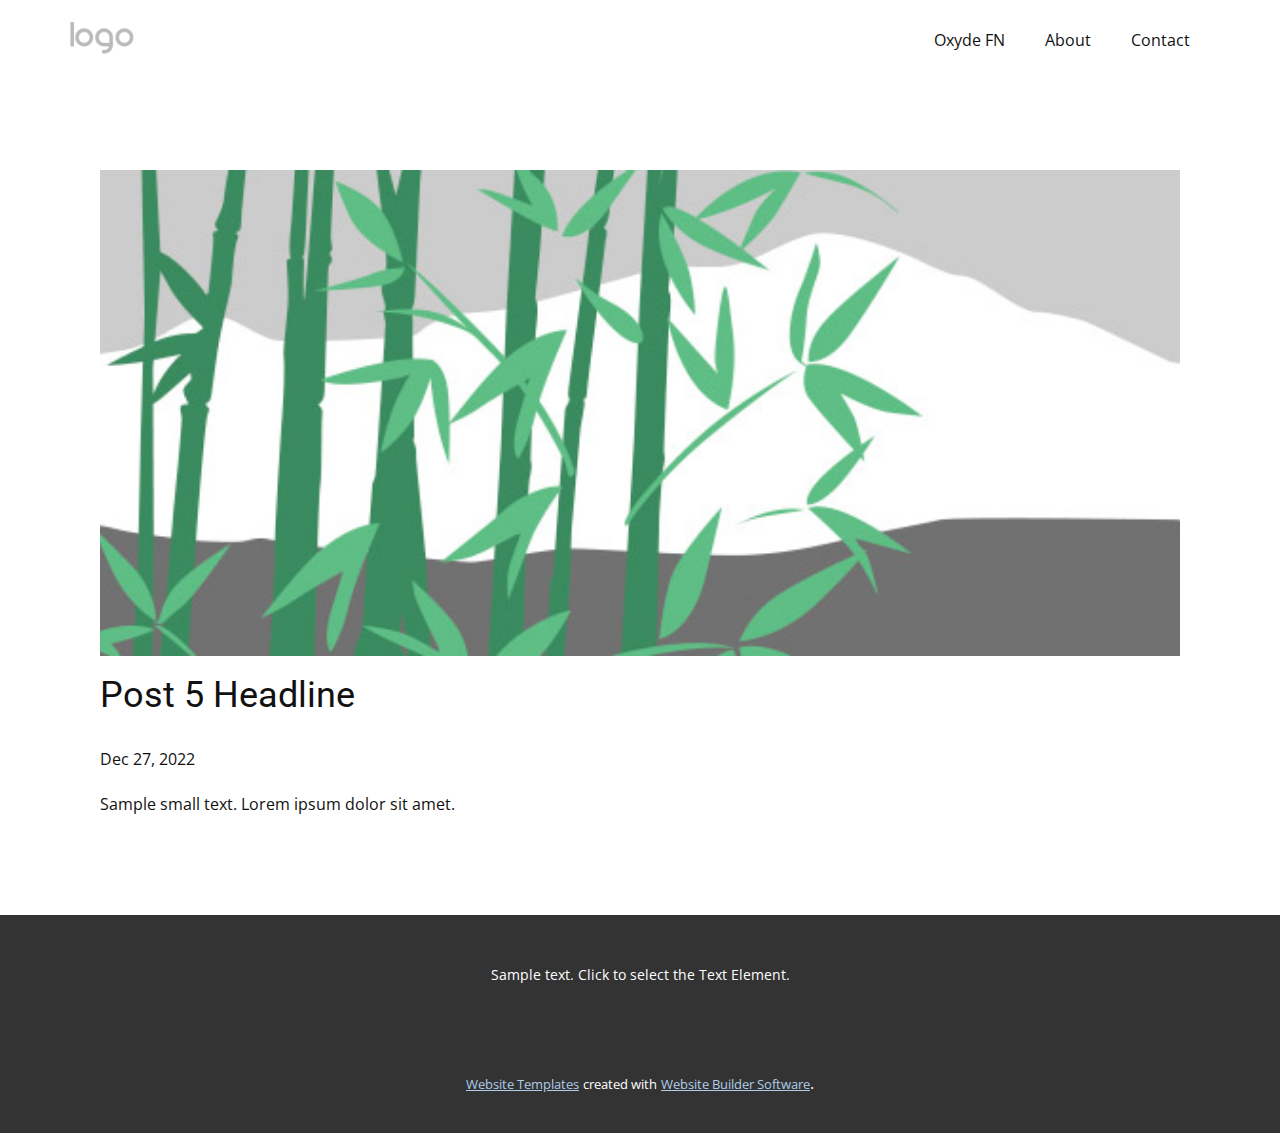
<file: blog/post-4.html>
<!DOCTYPE html>
<html style="font-size: 16px;" lang="en"><head>
    <meta name="viewport" content="width=device-width, initial-scale=1.0">
    <meta charset="utf-8">
    <meta name="keywords" content="Post 1 Headline">
    <meta name="description" content="">
    <title>Post 5 Headline</title>
    <link rel="stylesheet" href="../nicepage.css" media="screen">
<link rel="stylesheet" href="../Post-Template.css" media="screen">
    <script class="u-script" type="text/javascript" src="../jquery.js" defer=""></script>
    <script class="u-script" type="text/javascript" src="../nicepage.js" defer=""></script>
    <meta name="generator" content="Nicepage 5.3.6, nicepage.com">
    <link id="u-theme-google-font" rel="stylesheet" href="https://fonts.googleapis.com/css?family=Roboto:100,100i,300,300i,400,400i,500,500i,700,700i,900,900i|Open+Sans:300,300i,400,400i,500,500i,600,600i,700,700i,800,800i">
    
    
    <script type="application/ld+json">{
		"@context": "http://schema.org",
		"@type": "Organization",
		"name": "",
		"logo": "images/default-logo.png"
}</script>
    <meta name="theme-color" content="#478ac9">
  </head>
  <body class="u-body u-xl-mode" data-lang="en"><header class="u-clearfix u-header u-header" id="sec-dfcc"><div class="u-clearfix u-sheet u-valign-middle u-sheet-1">
        <a href="https://nicepage.com" class="u-image u-logo u-image-1">
          <img src="../images/default-logo.png" class="u-logo-image u-logo-image-1">
        </a>
        <nav class="u-menu u-menu-dropdown u-offcanvas u-menu-1">
          <div class="menu-collapse" style="font-size: 1rem; letter-spacing: 0px;">
            <a class="u-button-style u-custom-left-right-menu-spacing u-custom-padding-bottom u-custom-top-bottom-menu-spacing u-nav-link u-text-active-palette-1-base u-text-hover-palette-2-base" href="#">
              <svg class="u-svg-link" viewBox="0 0 24 24"><use xmlns:xlink="http://www.w3.org/1999/xlink" xlink:href="#menu-hamburger"></use></svg>
              <svg class="u-svg-content" version="1.1" id="menu-hamburger" viewBox="0 0 16 16" x="0px" y="0px" xmlns:xlink="http://www.w3.org/1999/xlink" xmlns="http://www.w3.org/2000/svg"><g><rect y="1" width="16" height="2"></rect><rect y="7" width="16" height="2"></rect><rect y="13" width="16" height="2"></rect>
</g></svg>
            </a>
          </div>
          <div class="u-nav-container">
            <ul class="u-nav u-unstyled u-nav-1"><li class="u-nav-item"><a class="u-button-style u-nav-link u-text-active-palette-1-base u-text-hover-palette-2-base" href="../Oxyde-FN.html" style="padding: 10px 20px;">Oxyde FN</a>
</li><li class="u-nav-item"><a class="u-button-style u-nav-link u-text-active-palette-1-base u-text-hover-palette-2-base" href="../About.html" style="padding: 10px 20px;">About</a>
</li><li class="u-nav-item"><a class="u-button-style u-nav-link u-text-active-palette-1-base u-text-hover-palette-2-base" href="../Contact.html" style="padding: 10px 20px;">Contact</a>
</li></ul>
          </div>
          <div class="u-nav-container-collapse">
            <div class="u-black u-container-style u-inner-container-layout u-opacity u-opacity-95 u-sidenav">
              <div class="u-inner-container-layout u-sidenav-overflow">
                <div class="u-menu-close"></div>
                <ul class="u-align-center u-nav u-popupmenu-items u-unstyled u-nav-2"><li class="u-nav-item"><a class="u-button-style u-nav-link" href="../Oxyde-FN.html">Oxyde FN</a>
</li><li class="u-nav-item"><a class="u-button-style u-nav-link" href="../About.html">About</a>
</li><li class="u-nav-item"><a class="u-button-style u-nav-link" href="../Contact.html">Contact</a>
</li></ul>
              </div>
            </div>
            <div class="u-black u-menu-overlay u-opacity u-opacity-70"></div>
          </div>
        </nav>
      </div></header>
    <section class="u-align-center u-clearfix u-section-1" id="sec-61e1">
      <div class="u-clearfix u-sheet u-valign-middle-md u-valign-middle-sm u-valign-middle-xs u-sheet-1"><!--post_details--><!--post_details_options_json--><!--{"source":""}--><!--/post_details_options_json--><!--blog_post-->
        <div class="u-container-style u-expanded-width u-post-details u-post-details-1">
          <div class="u-container-layout u-valign-middle u-container-layout-1"><!--blog_post_image-->
            <img alt="" class="u-blog-control u-expanded-width u-image u-image-default u-image-1" src="../images/68f64b9d.jpeg"><!--/blog_post_image--><!--blog_post_header-->
            <h2 class="u-blog-control u-text u-text-1">Post 5 Headline</h2><!--/blog_post_header--><!--blog_post_metadata-->
            <div class="u-blog-control u-metadata u-metadata-1"><!--blog_post_metadata_date-->
              <span class="u-meta-date u-meta-icon">Dec 27, 2022</span><!--/blog_post_metadata_date--><!--blog_post_metadata_category-->
              <!--/blog_post_metadata_category--><!--blog_post_metadata_comments-->
              <!--/blog_post_metadata_comments-->
            </div><!--/blog_post_metadata--><!--blog_post_content-->
            <div class="u-align-justify u-blog-control u-post-content u-text u-text-2 fr-view">
  Sample small text. Lorem ipsum dolor sit amet.
  </div><!--/blog_post_content-->
          </div>
        </div><!--/blog_post--><!--/post_details-->
      </div>
    </section>
    
    
    <footer class="u-align-center u-clearfix u-footer u-grey-80 u-footer" id="sec-2c5a"><div class="u-clearfix u-sheet u-sheet-1">
        <p class="u-small-text u-text u-text-variant u-text-1">Sample text. Click to select the Text Element.</p>
      </div></footer>
    <section class="u-backlink u-clearfix u-grey-80">
      <a class="u-link" href="https://nicepage.com/website-templates" target="_blank">
        <span>Website Templates</span>
      </a>
      <p class="u-text">
        <span>created with</span>
      </p>
      <a class="u-link" href="" target="_blank">
        <span>Website Builder Software</span>
      </a>. 
    </section>
  
</body></html>
</file>
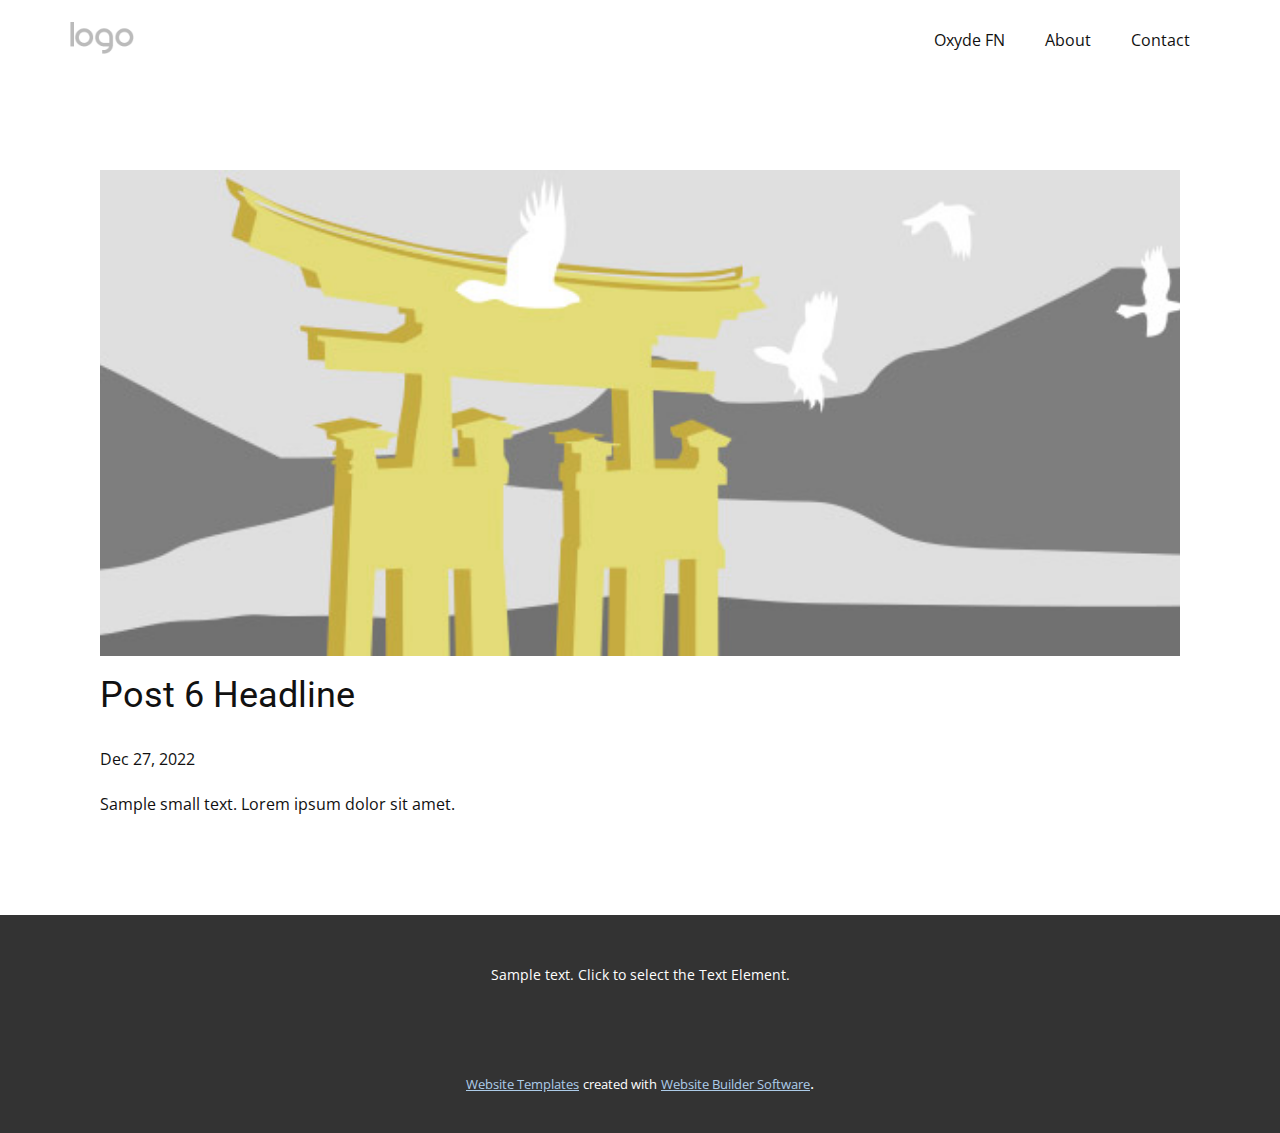
<file: blog/post-5.html>
<!DOCTYPE html>
<html style="font-size: 16px;" lang="en"><head>
    <meta name="viewport" content="width=device-width, initial-scale=1.0">
    <meta charset="utf-8">
    <meta name="keywords" content="Post 1 Headline">
    <meta name="description" content="">
    <title>Post 6 Headline</title>
    <link rel="stylesheet" href="../nicepage.css" media="screen">
<link rel="stylesheet" href="../Post-Template.css" media="screen">
    <script class="u-script" type="text/javascript" src="../jquery.js" defer=""></script>
    <script class="u-script" type="text/javascript" src="../nicepage.js" defer=""></script>
    <meta name="generator" content="Nicepage 5.3.6, nicepage.com">
    <link id="u-theme-google-font" rel="stylesheet" href="https://fonts.googleapis.com/css?family=Roboto:100,100i,300,300i,400,400i,500,500i,700,700i,900,900i|Open+Sans:300,300i,400,400i,500,500i,600,600i,700,700i,800,800i">
    
    
    <script type="application/ld+json">{
		"@context": "http://schema.org",
		"@type": "Organization",
		"name": "",
		"logo": "images/default-logo.png"
}</script>
    <meta name="theme-color" content="#478ac9">
  </head>
  <body class="u-body u-xl-mode" data-lang="en"><header class="u-clearfix u-header u-header" id="sec-dfcc"><div class="u-clearfix u-sheet u-valign-middle u-sheet-1">
        <a href="https://nicepage.com" class="u-image u-logo u-image-1">
          <img src="../images/default-logo.png" class="u-logo-image u-logo-image-1">
        </a>
        <nav class="u-menu u-menu-dropdown u-offcanvas u-menu-1">
          <div class="menu-collapse" style="font-size: 1rem; letter-spacing: 0px;">
            <a class="u-button-style u-custom-left-right-menu-spacing u-custom-padding-bottom u-custom-top-bottom-menu-spacing u-nav-link u-text-active-palette-1-base u-text-hover-palette-2-base" href="#">
              <svg class="u-svg-link" viewBox="0 0 24 24"><use xmlns:xlink="http://www.w3.org/1999/xlink" xlink:href="#menu-hamburger"></use></svg>
              <svg class="u-svg-content" version="1.1" id="menu-hamburger" viewBox="0 0 16 16" x="0px" y="0px" xmlns:xlink="http://www.w3.org/1999/xlink" xmlns="http://www.w3.org/2000/svg"><g><rect y="1" width="16" height="2"></rect><rect y="7" width="16" height="2"></rect><rect y="13" width="16" height="2"></rect>
</g></svg>
            </a>
          </div>
          <div class="u-nav-container">
            <ul class="u-nav u-unstyled u-nav-1"><li class="u-nav-item"><a class="u-button-style u-nav-link u-text-active-palette-1-base u-text-hover-palette-2-base" href="../Oxyde-FN.html" style="padding: 10px 20px;">Oxyde FN</a>
</li><li class="u-nav-item"><a class="u-button-style u-nav-link u-text-active-palette-1-base u-text-hover-palette-2-base" href="../About.html" style="padding: 10px 20px;">About</a>
</li><li class="u-nav-item"><a class="u-button-style u-nav-link u-text-active-palette-1-base u-text-hover-palette-2-base" href="../Contact.html" style="padding: 10px 20px;">Contact</a>
</li></ul>
          </div>
          <div class="u-nav-container-collapse">
            <div class="u-black u-container-style u-inner-container-layout u-opacity u-opacity-95 u-sidenav">
              <div class="u-inner-container-layout u-sidenav-overflow">
                <div class="u-menu-close"></div>
                <ul class="u-align-center u-nav u-popupmenu-items u-unstyled u-nav-2"><li class="u-nav-item"><a class="u-button-style u-nav-link" href="../Oxyde-FN.html">Oxyde FN</a>
</li><li class="u-nav-item"><a class="u-button-style u-nav-link" href="../About.html">About</a>
</li><li class="u-nav-item"><a class="u-button-style u-nav-link" href="../Contact.html">Contact</a>
</li></ul>
              </div>
            </div>
            <div class="u-black u-menu-overlay u-opacity u-opacity-70"></div>
          </div>
        </nav>
      </div></header>
    <section class="u-align-center u-clearfix u-section-1" id="sec-61e1">
      <div class="u-clearfix u-sheet u-valign-middle-md u-valign-middle-sm u-valign-middle-xs u-sheet-1"><!--post_details--><!--post_details_options_json--><!--{"source":""}--><!--/post_details_options_json--><!--blog_post-->
        <div class="u-container-style u-expanded-width u-post-details u-post-details-1">
          <div class="u-container-layout u-valign-middle u-container-layout-1"><!--blog_post_image-->
            <img alt="" class="u-blog-control u-expanded-width u-image u-image-default u-image-1" src="../images/8ad73f3c.jpeg"><!--/blog_post_image--><!--blog_post_header-->
            <h2 class="u-blog-control u-text u-text-1">Post 6 Headline</h2><!--/blog_post_header--><!--blog_post_metadata-->
            <div class="u-blog-control u-metadata u-metadata-1"><!--blog_post_metadata_date-->
              <span class="u-meta-date u-meta-icon">Dec 27, 2022</span><!--/blog_post_metadata_date--><!--blog_post_metadata_category-->
              <!--/blog_post_metadata_category--><!--blog_post_metadata_comments-->
              <!--/blog_post_metadata_comments-->
            </div><!--/blog_post_metadata--><!--blog_post_content-->
            <div class="u-align-justify u-blog-control u-post-content u-text u-text-2 fr-view">
  Sample small text. Lorem ipsum dolor sit amet.
  </div><!--/blog_post_content-->
          </div>
        </div><!--/blog_post--><!--/post_details-->
      </div>
    </section>
    
    
    <footer class="u-align-center u-clearfix u-footer u-grey-80 u-footer" id="sec-2c5a"><div class="u-clearfix u-sheet u-sheet-1">
        <p class="u-small-text u-text u-text-variant u-text-1">Sample text. Click to select the Text Element.</p>
      </div></footer>
    <section class="u-backlink u-clearfix u-grey-80">
      <a class="u-link" href="https://nicepage.com/website-templates" target="_blank">
        <span>Website Templates</span>
      </a>
      <p class="u-text">
        <span>created with</span>
      </p>
      <a class="u-link" href="" target="_blank">
        <span>Website Builder Software</span>
      </a>. 
    </section>
  
</body></html>
</file>
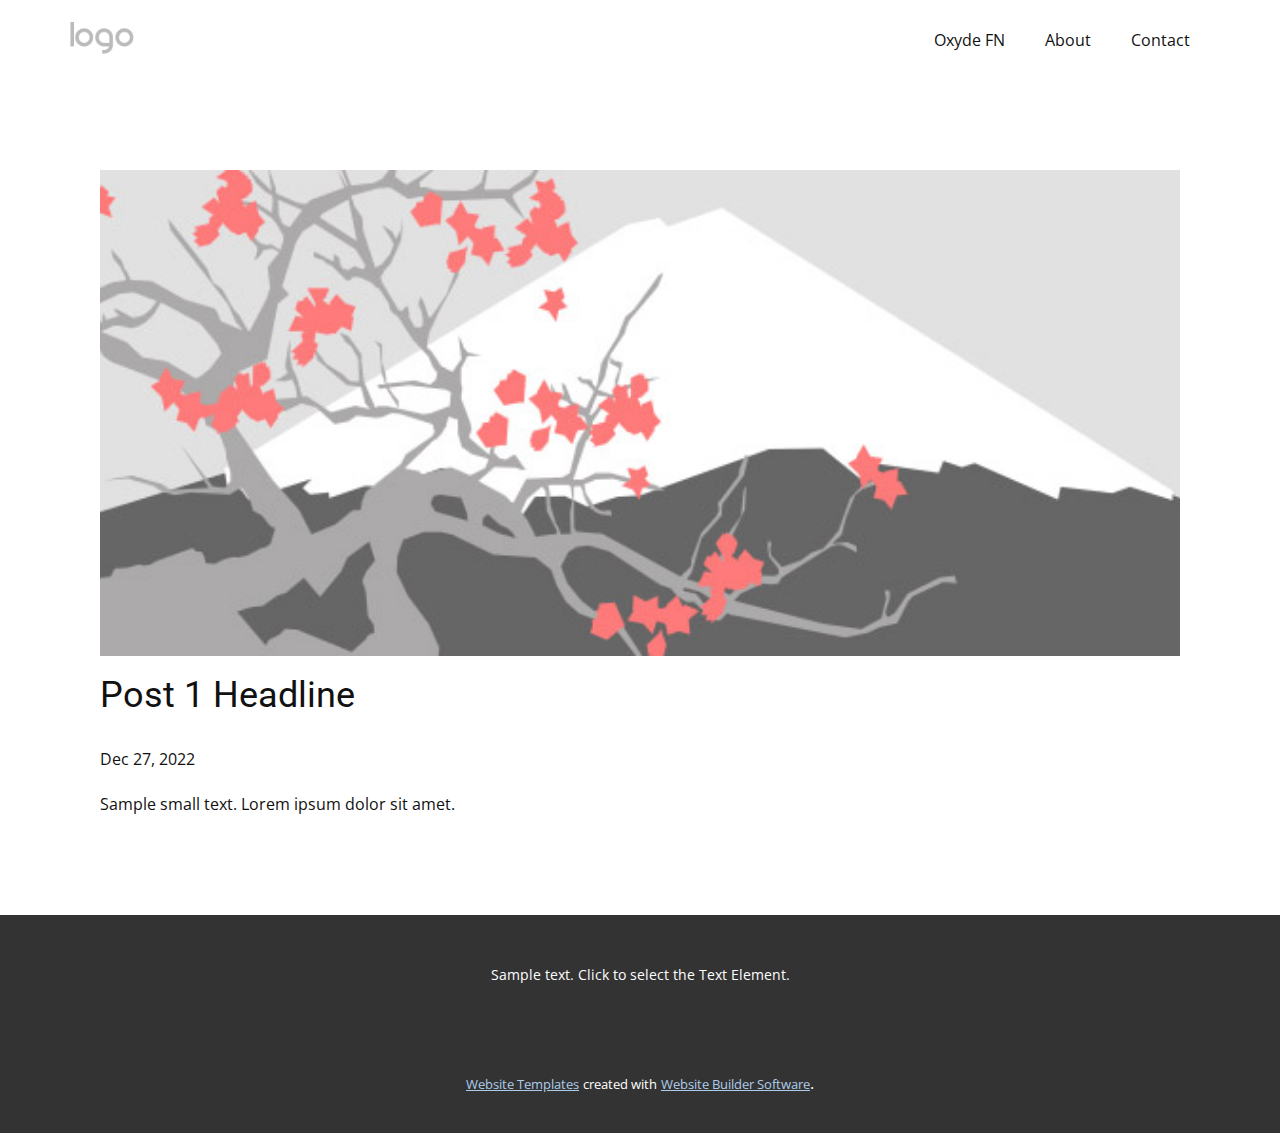
<file: blog/post.html>
<!DOCTYPE html>
<html style="font-size: 16px;" lang="en"><head>
    <meta name="viewport" content="width=device-width, initial-scale=1.0">
    <meta charset="utf-8">
    <meta name="keywords" content="Post 1 Headline">
    <meta name="description" content="">
    <title>Post 1 Headline</title>
    <link rel="stylesheet" href="../nicepage.css" media="screen">
<link rel="stylesheet" href="../Post-Template.css" media="screen">
    <script class="u-script" type="text/javascript" src="../jquery.js" defer=""></script>
    <script class="u-script" type="text/javascript" src="../nicepage.js" defer=""></script>
    <meta name="generator" content="Nicepage 5.3.6, nicepage.com">
    <link id="u-theme-google-font" rel="stylesheet" href="https://fonts.googleapis.com/css?family=Roboto:100,100i,300,300i,400,400i,500,500i,700,700i,900,900i|Open+Sans:300,300i,400,400i,500,500i,600,600i,700,700i,800,800i">
    
    
    <script type="application/ld+json">{
		"@context": "http://schema.org",
		"@type": "Organization",
		"name": "",
		"logo": "images/default-logo.png"
}</script>
    <meta name="theme-color" content="#478ac9">
  </head>
  <body class="u-body u-xl-mode" data-lang="en"><header class="u-clearfix u-header u-header" id="sec-dfcc"><div class="u-clearfix u-sheet u-valign-middle u-sheet-1">
        <a href="https://nicepage.com" class="u-image u-logo u-image-1">
          <img src="../images/default-logo.png" class="u-logo-image u-logo-image-1">
        </a>
        <nav class="u-menu u-menu-dropdown u-offcanvas u-menu-1">
          <div class="menu-collapse" style="font-size: 1rem; letter-spacing: 0px;">
            <a class="u-button-style u-custom-left-right-menu-spacing u-custom-padding-bottom u-custom-top-bottom-menu-spacing u-nav-link u-text-active-palette-1-base u-text-hover-palette-2-base" href="#">
              <svg class="u-svg-link" viewBox="0 0 24 24"><use xmlns:xlink="http://www.w3.org/1999/xlink" xlink:href="#menu-hamburger"></use></svg>
              <svg class="u-svg-content" version="1.1" id="menu-hamburger" viewBox="0 0 16 16" x="0px" y="0px" xmlns:xlink="http://www.w3.org/1999/xlink" xmlns="http://www.w3.org/2000/svg"><g><rect y="1" width="16" height="2"></rect><rect y="7" width="16" height="2"></rect><rect y="13" width="16" height="2"></rect>
</g></svg>
            </a>
          </div>
          <div class="u-nav-container">
            <ul class="u-nav u-unstyled u-nav-1"><li class="u-nav-item"><a class="u-button-style u-nav-link u-text-active-palette-1-base u-text-hover-palette-2-base" href="../Oxyde-FN.html" style="padding: 10px 20px;">Oxyde FN</a>
</li><li class="u-nav-item"><a class="u-button-style u-nav-link u-text-active-palette-1-base u-text-hover-palette-2-base" href="../About.html" style="padding: 10px 20px;">About</a>
</li><li class="u-nav-item"><a class="u-button-style u-nav-link u-text-active-palette-1-base u-text-hover-palette-2-base" href="../Contact.html" style="padding: 10px 20px;">Contact</a>
</li></ul>
          </div>
          <div class="u-nav-container-collapse">
            <div class="u-black u-container-style u-inner-container-layout u-opacity u-opacity-95 u-sidenav">
              <div class="u-inner-container-layout u-sidenav-overflow">
                <div class="u-menu-close"></div>
                <ul class="u-align-center u-nav u-popupmenu-items u-unstyled u-nav-2"><li class="u-nav-item"><a class="u-button-style u-nav-link" href="../Oxyde-FN.html">Oxyde FN</a>
</li><li class="u-nav-item"><a class="u-button-style u-nav-link" href="../About.html">About</a>
</li><li class="u-nav-item"><a class="u-button-style u-nav-link" href="../Contact.html">Contact</a>
</li></ul>
              </div>
            </div>
            <div class="u-black u-menu-overlay u-opacity u-opacity-70"></div>
          </div>
        </nav>
      </div></header>
    <section class="u-align-center u-clearfix u-section-1" id="sec-61e1">
      <div class="u-clearfix u-sheet u-valign-middle-md u-valign-middle-sm u-valign-middle-xs u-sheet-1"><!--post_details--><!--post_details_options_json--><!--{"source":""}--><!--/post_details_options_json--><!--blog_post-->
        <div class="u-container-style u-expanded-width u-post-details u-post-details-1">
          <div class="u-container-layout u-valign-middle u-container-layout-1"><!--blog_post_image-->
            <img alt="" class="u-blog-control u-expanded-width u-image u-image-default u-image-1" src="../images/0fd3416c.jpeg"><!--/blog_post_image--><!--blog_post_header-->
            <h2 class="u-blog-control u-text u-text-1">Post 1 Headline</h2><!--/blog_post_header--><!--blog_post_metadata-->
            <div class="u-blog-control u-metadata u-metadata-1"><!--blog_post_metadata_date-->
              <span class="u-meta-date u-meta-icon">Dec 27, 2022</span><!--/blog_post_metadata_date--><!--blog_post_metadata_category-->
              <!--/blog_post_metadata_category--><!--blog_post_metadata_comments-->
              <!--/blog_post_metadata_comments-->
            </div><!--/blog_post_metadata--><!--blog_post_content-->
            <div class="u-align-justify u-blog-control u-post-content u-text u-text-2 fr-view">
  Sample small text. Lorem ipsum dolor sit amet.
  </div><!--/blog_post_content-->
          </div>
        </div><!--/blog_post--><!--/post_details-->
      </div>
    </section>
    
    
    <footer class="u-align-center u-clearfix u-footer u-grey-80 u-footer" id="sec-2c5a"><div class="u-clearfix u-sheet u-sheet-1">
        <p class="u-small-text u-text u-text-variant u-text-1">Sample text. Click to select the Text Element.</p>
      </div></footer>
    <section class="u-backlink u-clearfix u-grey-80">
      <a class="u-link" href="https://nicepage.com/website-templates" target="_blank">
        <span>Website Templates</span>
      </a>
      <p class="u-text">
        <span>created with</span>
      </p>
      <a class="u-link" href="" target="_blank">
        <span>Website Builder Software</span>
      </a>. 
    </section>
  
</body></html>
</file>
